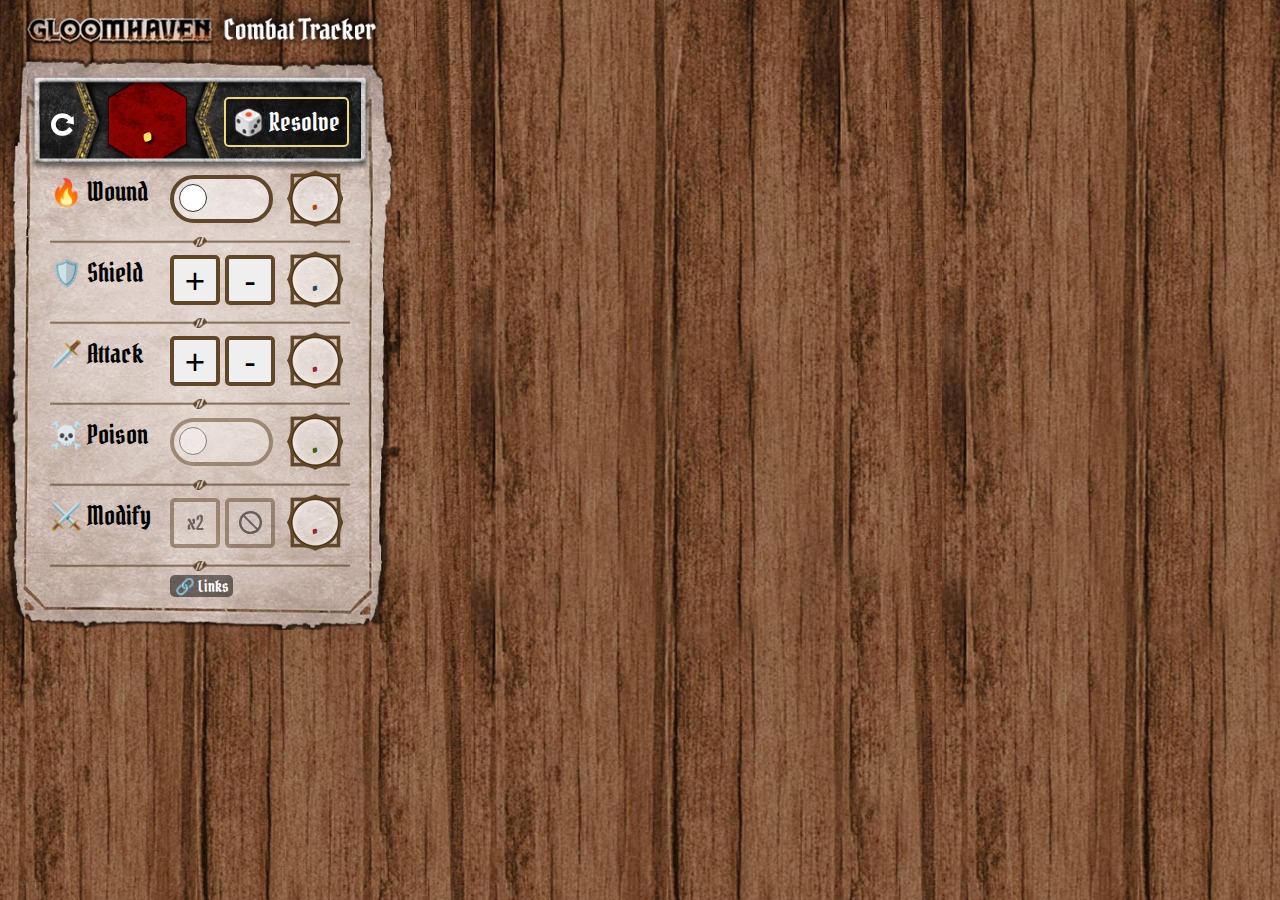
<file: index.html>
<!DOCTYPE html>
	<html lang="en" >
	<head>
	  <meta charset="UTF-8">
	  <title>GloomHaven Battle Counter</title>
	  <link rel="shortcut icon" type="image/jpg" href="./images/fave.jpg"/>
	  <link rel="apple-touch-icon" href="./images/fave.jpg">
	  
		<meta name="apple-mobile-web-app-capable" content="yes">
		<!--<meta name="viewport" content="width=device-width,initial-scale=.95,user-scalable=no">-->	
	  <link rel="stylesheet" href="./style.css">
		<style>
		@import url('https://fonts.googleapis.com/css2?family=Pirata+One&display=swap');
		</style>
		
		<!-- in head -->
		<meta id="viewport" name='viewport'>
		<script>
			(function(doc) {
				var viewport = document.getElementById('viewport');
				if ( navigator.userAgent.match(/iPhone/i) || navigator.userAgent.match(/iPod/i)) {
					viewport.setAttribute("content", "width=device-width,initial-scale=.95,user-scalable=no");
				} else if ( navigator.userAgent.match(/iPad/i) ) {
					viewport.setAttribute("content", "width=device-width,initial-scale=1.58,user-scalable=no");
				}
			}(document));
		</script>
		
	</head>
	<body>

	<div id="holder">
	
		<div id="resolver" class="widther">
			<button id="resetAll"><img src="images/refresh.svg" id="svgIcons" class="insideBtnWhite" ></button>
			<span id="damageFinal" class="damageCircle resolvedFinal">.</span>
			<button id="resolve" class="btn resolverBtn">🎲 Resolve</button>
		</div>
		
		<!--WOUND START -->
		<div id="wounder" class="widther">
		  <span id="togglerWound">
				<form>
					<p class="lefter">🔥 Wound</p>
					<label for="woundActive" class="labeler" id="woundHurts"></label>
				<!-- Rounded switch -->
				<label class="switch">
				  <input type="checkbox" id="woundSwitch">
				  <span id="opacityW" class="slider round"></span>
				</label>
				<span id="woundDamage" class="damageCircle woundColor">.</span>
				</form>

			</span>

		</div>
			<!--WOUND END -->
			
	<div class="divider"></div>
	
		<div id="shielder" class="widther">
		  <p>🛡️ Shield</p>
		  <button id="shieldAdd" class="btn shieldClickColor">+</button>
		  <button id="shieldSubtract" class="btn shieldClickColor">-</button>
		  <span id="shieldDamage" class="damageCircle shieldColor">.</span>
		</div>
		
	<div class="divider"></div>
	
		<div id="attacker" class="widther">
		  <p>🗡️ Attack</p>
		  <button id="attackAdd" class="btn">+</button>
		  <button id="attackSubtract" class="btn">-</button>
		  <span id="attackDamage" class="damageCircle">.</span>
		 <!-- <span id="toggler">
				<form>
				  <label for="poisonActive" class="labeler" id="poisonHurts">☠️</label>
				<label class="switch">
				  <input type="checkbox" id="poisonSwitch" >
				  <span id="opacityP" class="slider round opac"></span>
				</label>
				<span id="poisonDMGcount" class="blockyCount">1</span>
				</form>
			</span> ->

		</div>
			<!--ATTACK END -->
			
	<div class="divider"></div>
	
		<div id="poisoner" class="widther">
			  <p>☠️ Poison</p>
			  <span id="toggler">
				<form>
				  <label for="poisonActive" class="labeler" id="poisonHurts"></label>
				<!-- Rounded switch -->
				<label class="switch">
				  <input type="checkbox" id="poisonSwitch" >
				  <span id="opacityP" class="slider round opac poisonIcon sliderPoisonColor"></span>
				</label>
				<span id="poisonDMGcount" class="damageCircle poisonColor">.</span>
				</form>
			</span>
		</div>
	
	<div class="divider"></div>
	
		<div id="modifier" class="widther">
			<p>⚔️ Modify</p>
			<!--<button id="attackAdd" class="btn stack">🠹</button>
			<button id="attackSubtract" class="btn stack">🠻</button>-->
			<button id="attackMultiply" class="btn modifyClickColor opac">x2</button>
			<button id="attackNull" class="btn modifyClickColorNull opac"><img src="images/crossOut.svg" id="svgIcons" class="insideBtn" ></button>
			<span id="modifyDamage" class="damageCircle">.</span>
		</div>
		
	<div class="divider"></div>	
	
		<div id="links" class="widther">
			<form action="links.html">
				<button id="resolve" class="btn resolverBtn links" type="submit" >🔗 Links</button>
			</form>
		</div>
		
		<div id="overview" class="widther">
			<span id="damageTotaler" class="blockyCount">0</span>
			<span id="totalPSN" class="buff">Poison 0</span>
			<span id="totalWND" class="buff">Wound 0</span>
			<span id="totalATK" class="buff">Attack 0</span>
			<span id="totalSHLD" class="buff">Shield 0</span>
		</div>

	  
		<!-- JAVASCRIPT -->
		  <script src='https://cdnjs.cloudflare.com/ajax/libs/jquery/2.1.3/jquery.min.js'></script>
		  <script  src="./script.js"></script>
	</div>
</body>
</html>
</file>
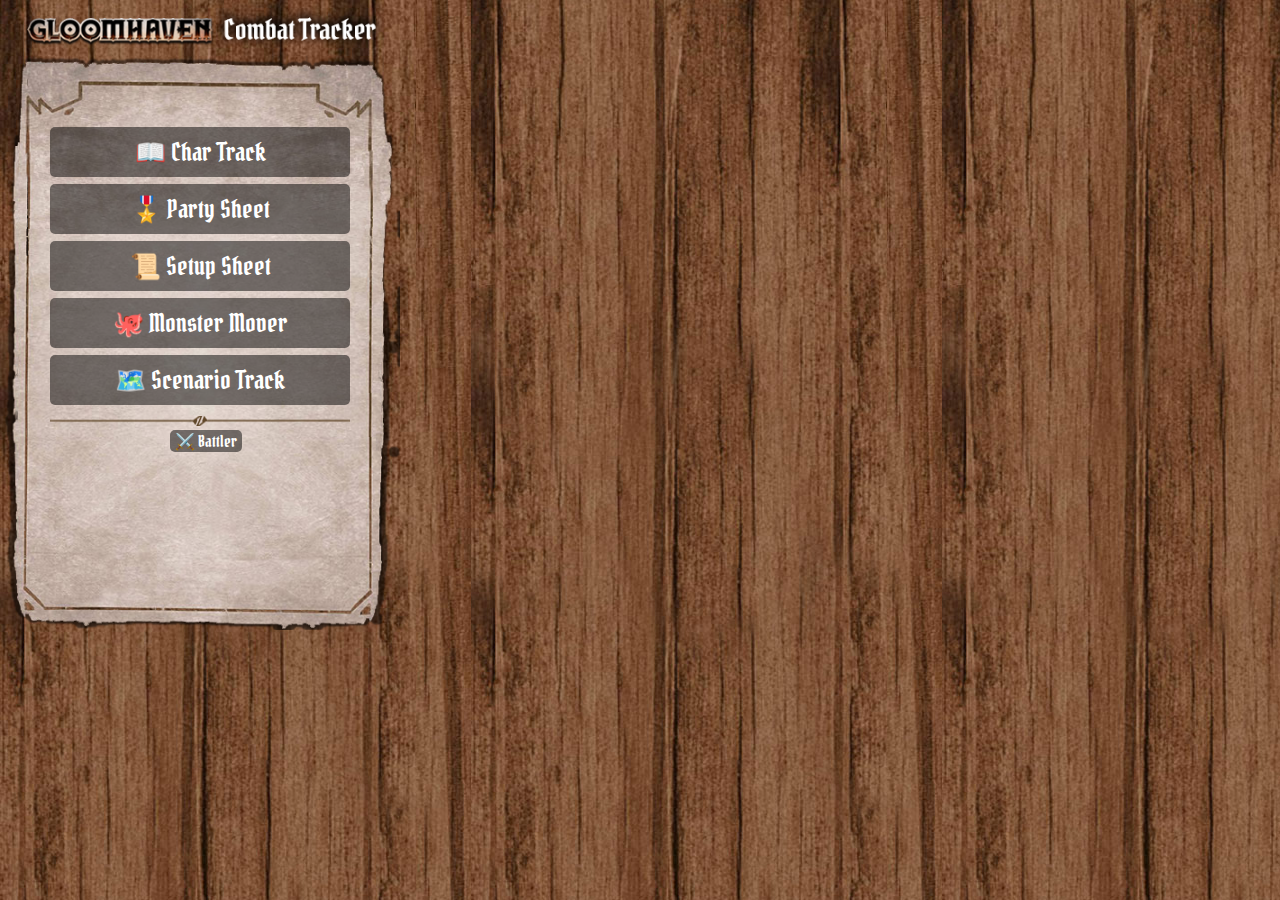
<file: links.html>
<!DOCTYPE html>
	<html lang="en" >
	<head>
	  <meta charset="UTF-8">
	  <title>GloomHaven Links</title>
	  <link rel="shortcut icon" type="" href="./images/favicon.ico"/>
	  <link rel="apple-touch-icon" href="./images/favicon.ico">
	  
		<meta name="apple-mobile-web-app-capable" content="yes">
		<meta name="viewport" content="width=device-width,initial-scale=.95,user-scalable=no">
	
	  <link rel="stylesheet" href="./style.css">
		<style>
		@import url('https://fonts.googleapis.com/css2?family=Pirata+One&display=swap');
		</style>
	</head>
	<body>

	<div id="holder">
	
	<!--LINKS START -->
		<div id="linker" class="widther">
		
			<form action="https://docs.google.com/spreadsheets/d/1ELCwcfIUwugKF1y3P8hoE6PnbQ4AIixu5XCBNLUeedE/edit#gid=0">
				<button id="resolve" class="btn resolverBtn linkerBtn" type="submit" >📖 Char Track</button>
			</form>
			
			<form action="PDFS/party.pdf">
				<button id="resolve" class="btn resolverBtn linkerBtn" type="submit" >🎖️ Party Sheet</button>
			</form>

			<form action="PDFS/setup.pdf">
				<button id="resolve" class="btn resolverBtn linkerBtn" type="submit" >📜 Setup Sheet</button>
			</form>
			
			<form action="https://gloom.aluminumangel.org/">
				<button id="resolve" class="btn resolverBtn linkerBtn" type="submit" >🐙 Monster Mover</button>
			</form>
			
			<form action="https://ninjalooter.de/gloomhaven/">
				<button id="resolve" class="btn resolverBtn linkerBtn" type="submit" >🗺️ Scenario Track</button>
			</form>
		</div>
				
	<div class="divider"></div>	
	
		<div id="links" class="widther">
			<form action="index.html">
				<button id="resolve" class="btn resolverBtn links" type="submit" >⚔️ Battler</button>
			</form>
		</div>
		
	  
		<!-- JAVASCRIPT -->
		  <script src='https://cdnjs.cloudflare.com/ajax/libs/jquery/2.1.3/jquery.min.js'></script>
		  <script  src="./script.js"></script>
	</div>
</body>
</html>
</file>
<file: style.css>
body{
	font-family: 'Pirata One', cursive;
	margin:0;
	padding: 0;
	margin:0;
	background: url("./images/bg-wood.jpg") left top repeat; 
	text-align:center;
	width:300px;
	height: 555px;
}

#holder{
	display:inline-block !important;
	background: url("./images/backer4.png") left top no-repeat; 
	background-size: 400px;
	width:300px;
	height: 555px;
	padding:75px 50px 0 50px;
	margin:0;
}

#woundHurts{
	display:none;
}

.woundIcon{
	display:inline-block !important;
	width:25px;
	margin: 0 10px 0 0;
}

.widther{
	display:inline-block !important;
	width: 100%;
	height: auto;
	float:left;
	float: left;
	clear:both;
	margin: 0 0 5px 0;
	text-align:center;
}

.widther p{
	font-size:26px;
	text-align:center;
	float:left;
	clear:none;
	display:inline-block !important;
	float:left;
	clear:none;
	text-align:left;
	height: 40px;
	margin:5px 5px 0 0;
	font-size:
	padding: 5px 0 0 0;
	width:115px;
	
}

.buff{
	display:inline-block !important;
	font-size:20px;
	padding: 1px;
	margin:1px;
	font-weight:normal;
	clear:none;
}

.btn {
    display:inline-block !important;
	cursor: pointer;
    font-size:35px;
    width:50px;
    height:50px;
    line-height:35px;
    text-align:center;
    border-radius:5px;
    border-radius:5px;
    border:0px;
    float:left;
    padding: 0;
    margin:4px 5px 0px 0px;
	-webkit-tap-highlight-color: rgba(0,0,0,0);
	outline: none;
	border: 4px solid #604729;
}

.stack{
	float: left;
	clear: right;
	width:50px;
	height:25px;
	padding:0;
	margin:0;
}

.btn:active, .btn:hover{
	outline: auto;
	background:#93292e;
	color:#fff;
}

.btn.modifyClickColor{
	font-size:20px;
	color:black;
	font-family: 'Pirata One', cursive;
}

.btn:active.shieldClickColor, .btn:hover.shieldClickColor{
	background-color:#2d4567 !important;
	color:#fff;
}

.btn:active.modifyClickColor, .btn:hover.modifyClickColor{
	background-color:#7e57a6 !important;
	font-size:20px;
	color:black;
	font-family: 'Pirata One', cursive;
}

.btn:active.modifyClickColorNull, .btn:hover.modifyClickColorNull{
	background-color:#ffb600 !important;
}

.btn:active.modifyClickColor, .btn:hover.modifyClickColor{
	color:#fff;
	font-family: 'Pirata One', cursive;
}

.insideBtn{
	position:relative;
	width:23px;
	height:23px;
	padding:0 0 2px 0;
	filter: invert(42%) sepia(93%) saturate(1352%) hue-rotate(87deg) brightness(0%) contrast(119%);
}

.insideBtnWhite{
	display:inline-block !important;
	position:relative;
	float:right;
	width:23px;
	height:23px;
	padding:0 0 2px 0;
	filter:  brightness(0) invert(1);
}

.resolverBtn {
	display:inline-block !important;
    width:125px;
	font-size:25px;
	text-align:center;
	float:right;
	background-color: rgba(0, 0, 0, 0.5);;
	color:white;
	font-family: 'Pirata One', cursive;
	padding:0;
	margin:7px 25px 0 0;
	border:2px solid #ecd977;
}

.resolverBtn:active {
	background:  rgba(155, 16, 13, 0.5);;
}

.linkerBtn{
	width:300px; 
	float:left;
	padding: 0 5px 0 5px;
	border:none;
}

.links{
	width:auto;
	float: left;
	text-align:center;
	font-size:16px;
	height:22px;
	line-height:5px;
	padding:0 5px 0 5px;
	margin:0 0 0 120px;
	border:none;
}

#linker{
	padding: 45px 0 0 0;
}

#poisonHurts{
	display:none;
}

#overview{
	border:0;
	margin:26px 0 0 0;
	padding:0;
	color:#000;
	visibility:hidden;
}



.damageCircle{
	float:left;
	background-image: url("./images/sprites.png");
	background-repeat: no-repeat;
	background-position: -160px 0px;
	background-color:none;
	width: 56px;
    height: 56px;
    display: table;
	display:inline-block !important;
    font-size:35px;
	text-align:center;
	padding: 5px 0 0 2px;
	margin:0 0 0 5px;
	color:#604729;
	color:#93292e;
	clear:none;
}

.shieldColor{
	color:#2d4567 !important;
}

.poisonColor{
	color:#3a6311 !important;
}

.woundColor{
	color:#ae4310 !important;
}

#damageTotaler{
	display:none!important;
}

#poisonDMGcount1{
	display:inline-block !important;
	float:right;
	opacity:1;
	color:red;
	border:1px solid red;
	border-radius:35px;
	text-align:center;
	font-size:20px;
	width:27px;
	height:27px;
	line-height:29px;
	margin: 4px 0 0 8px;
	opacity:0;
}

#attackDamage{
}

#shieldDamage{
}

#wounder, #attacker, #poisoner,#shielder, #modifier{
	padding:0 0 0 0;
	margin:0 0 0 0;
	width:100%;
}

#resolver{
	margin:0;
	width:110%;
	height:80px;
    background: url("./images/totalBack.png") no-repeat 100%;
	background-position: 0 0; 
	padding:15px 15px 0 15px;
	background-size:95%;
	margin: 0 0 0px -21px;
}

p.resolved{
	color:#fff;
}

.divider{
	display:inline-block !important;
	height:10px;
    width: 100%;
    background: url("./images/divider.png") no-repeat 50%;
    clear: both;
	background-color:none;
	padding:0 0 0 0;
	margin:0 0 0 0;
}

/*
#poisonAdd, #poisonSubtract{
    background:lightgreen;
    color:green;
    border:1px solid lightgreen; 
}*/

#attackAdd, #attackSubtract{
}
#woundAdd, #woundSubtract{
}

.deactivePoison{
    background:green;
    color:darkgreen;
    border:1px solid green; 
}

.activePoison{
    background:lightgreen;
    color:green;
    border:1px solid lightgreen; 
}

#shieldAdd, #shieldSubtract{
}

#resetAll{
	display:inline-block !important;
	float: left;
	clear:none;
	width: auto;
	background:none;
	height:30px;
	width: 30px;
	font-size:12px;
	border: 0px solid #fff;
	margin: 20px 30px 0 0 ;
	padding:0;
	font-family: 'Pirata One', cursive;
}

.blockyCount{
    display:inline-block !important;
    font-size:35px;
    color:red;
    line-height:50px;
    text-align:center;
    border-radius:50%;
    float:left;
    padding:0;
    margin:0;
	/*border:1px solid black;*/
}

.circleCount{
    display:inline-block !important;
    font-size:35px;
    color:red;
    width:50px;
    height:50px;
    line-height:50px;
    text-align:center;
    border-radius:50%;
    float:left;
    padding:0;
    margin:0 10px 0 10px;
	background:red;
}

#poisonDamage{
  font-size:30px;
}

.labeler{
	display:inline-block !important;
	font-size:18px;
	width:auto;
	padding: 0px;
	margin:5px 5px 0px 5px;
	float:left;
	clear:none;
}

#toggler{
	display:inline-block !important;
	width:auto;
	margin:0px;
	float:left;
	clear:none;
}

#togglerWound{
	display:inline-block !important;
	width:auto;
	float:left;
	clear:none;
}

/* The switch - the box around the slider */
.switch {
	position: relative;
	display:inline-block !important;
	width: 105px;
	height: 50px;
	padding:5px 0 0 0;
	float:left;
	margin:5px 5px 0 -10px ;
}

/* Hide default HTML checkbox */
.switch input {
  opacity: 0;
  width: 0;
  height: 0;
}

/* The slider */
.slider {
  position: absolute;
  cursor: pointer;
  top: 0;
  left: 0;
  right: 0;
  bottom: 0;
  width:95px;
  height:40px;
  margin:0 0 0 0;
  padding:0;
  border:4px solid #604729;
  background: rgba(255,255,255,.5);
 /* background:transparent url("./images/sprites.png") -228px -5px no-repeat;*/
  -webkit-transition: .1s;
  transition: .1s;
}

.opac{
  opacity:.5;	
}

.slider:before {
  position: absolute;
  content: "";
  height: 26px;
  width: 26px;
  left: 5px;
  bottom: 7px;
  background-color: white;
  border:1px solid #333;
  /*background: url("./images/check-sprite.png") 0px -66px no-repeat;*/
  -webkit-transition: .1s;
  transition: .1s;
}

input:checked + .slider:before {
	-webkit-transform: translateX(55px);
	-ms-transform: translateX(55px);
	transform: translateX(55px);
	content: "🔥";
}

input:checked + .slider.poisonIcon:before {
	content: "☠️";	
	padding:1px 0 0 1px ;
}


input:checked + .slider {
	border:4px solid #604729;
	background: rgba(231,99,37,.3);
}

input:checked + .slider.sliderPoisonColor{
  background: rgba(58,99,17,.25);	
}

input:focus + .slider, input:hover {
	content="X";
}


/* Rounded sliders */
.slider.round {
  border-radius: 30px;
}

.slider.round:before {
  border-radius: 50%;
}

.poisonIcon{
	  content: "☠️";
}

.resolvedFinal{
	margin: 1px 0 0 15px;
	padding:0 ;
	font-weight:bold;
	color:#f9e05e;
	font-size:50px;
	background:none;
	text-shadow: 2px 2px 3px black;
}
</file>
